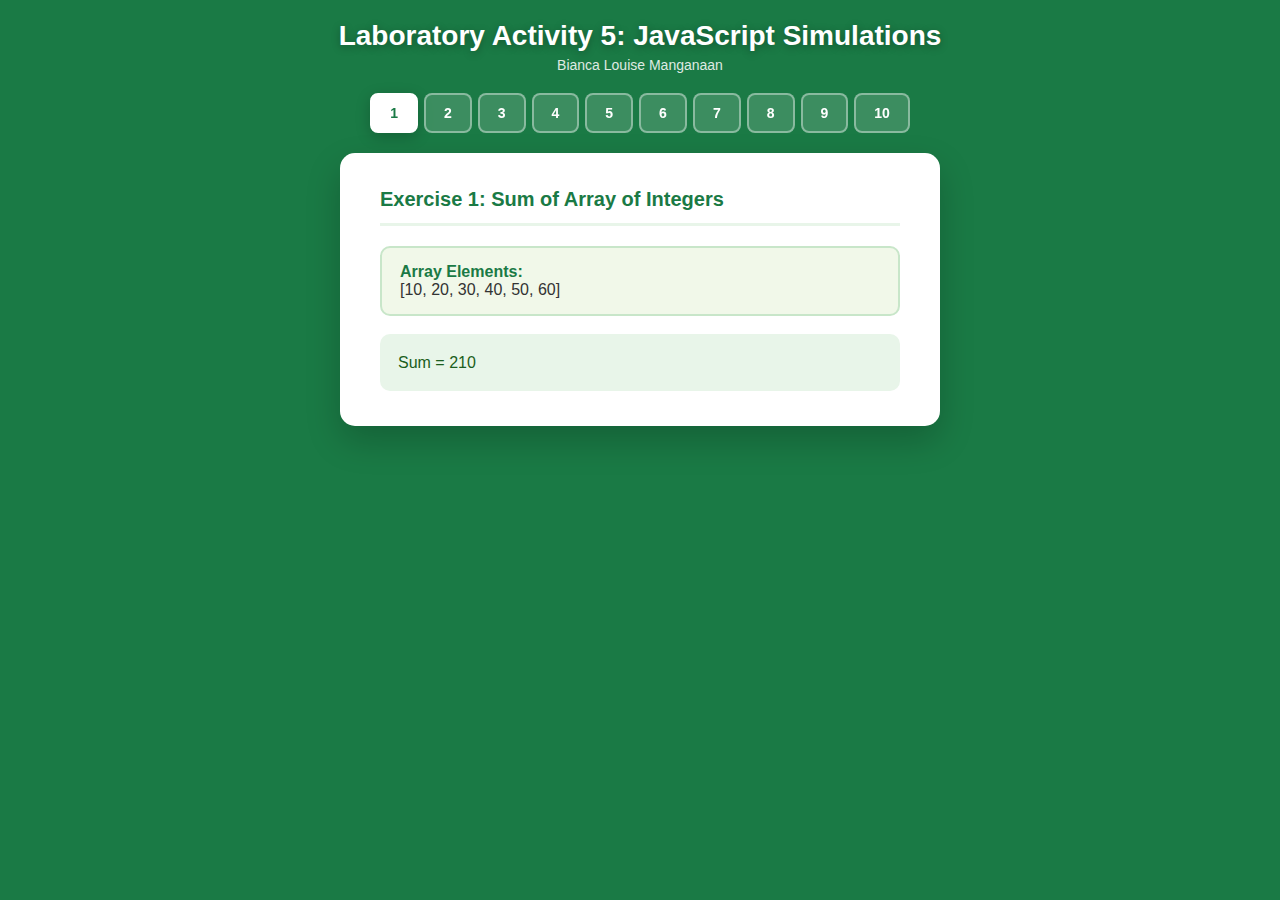
<file: index.html>
<!DOCTYPE html>
<html lang="en">
<head>
    <meta charset="UTF-8">
    <meta name="viewport" content="width=device-width, initial-scale=1.0">
    <title>Lab 5</title>
    <link rel="stylesheet" href="style.css">
    
</head>
<body>

    <div class="main-header">
        <h1>Laboratory Activity 5: JavaScript Simulations</h1>
        <p>Bianca Louise Manganaan</p>
    </div>


    <div class="tabs">
        <div class="tab-btn active" onclick="showTab(1)">1</div>
        <div class="tab-btn" onclick="showTab(2)">2</div>
        <div class="tab-btn" onclick="showTab(3)">3</div>
        <div class="tab-btn" onclick="showTab(4)">4</div>
        <div class="tab-btn" onclick="showTab(5)">5</div>
        <div class="tab-btn" onclick="showTab(6)">6</div>
        <div class="tab-btn" onclick="showTab(7)">7</div>
        <div class="tab-btn" onclick="showTab(8)">8</div>
        <div class="tab-btn" onclick="showTab(9)">9</div>
        <div class="tab-btn" onclick="showTab(10)">10</div>
    </div>

    <!-- ==================== EXERCISE 1 ==================== -->
    <div class="tab-content active" id="tab1">
        <div class="container">
            <h2>Exercise 1: Sum of Array of Integers</h2>
            <div class="array-display">
                <p><strong>Array Elements:</strong></p>
                <p id="arrayElements"></p>
            </div>
            <div class="result-box">
                <p>Sum = <span id="sumResult"></span></p>
            </div>
        </div>
    </div>

    <!-- ==================== EXERCISE 2 ==================== -->
    <div class="tab-content" id="tab2">
        <div class="container">
            <h2>Exercise 2: Leap Year Checker</h2>
            <label>Enter a year:</label>
            <input type="number" id="yearInput" value="2024">
            <button onclick="leapYear()">Check</button>
        </div>
    </div>

    <!-- ==================== EXERCISE 3 ==================== -->
    <div class="tab-content" id="tab3">
        <div class="container">
            <h2>Exercise 3: Odd or Even (0 to 15)</h2>
            <div id="oddEvenResult"></div>
        </div>
    </div>

    <!-- ==================== EXERCISE 4 ==================== -->
    <div class="tab-content" id="tab4">
        <div class="container">
            <h2>Exercise 4: Multiplication & Division</h2>
            <label>Enter First Number:</label>
            <input type="number" id="num1">
            <label>Enter Second Number:</label>
            <input type="number" id="num2">
            <div class="btn-group">
                <button onclick="multiplyBy()">Multiply</button>
                <button class="btn-secondary" onclick="divideBy()">Divide</button>
            </div>
            <div class="result-box" id="multDivResult"></div>
        </div>
    </div>

    <!-- ==================== EXERCISE 5 ==================== -->
    <div class="tab-content" id="tab5">
        <div class="container">
            <h2>Exercise 5: Temperature Converter</h2>
            <div class="section-box">
                <h3>Fahrenheit to Celsius</h3>
                <label>Fahrenheit:</label>
                <input type="number" id="Far">
                <button onclick="FartoCen()">Convert to Celsius</button>
                <p class="result-text" id="celResult"></p>
            </div>
            <div class="section-box">
                <h3>Celsius to Fahrenheit</h3>
                <label>Celsius:</label>
                <input type="number" id="Cen">
                <button onclick="CentoFar()">Convert to Fahrenheit</button>
                <p class="result-text" id="farResult"></p>
            </div>
        </div>
    </div>

    <!-- ==================== EXERCISE 6 ==================== -->
    <div class="tab-content" id="tab6">
        <div class="container">
            <h2>Exercise 6: Reverse a Number</h2>
            <label>Enter a Number:</label>
            <input type="number" id="revNum">
            <button onclick="rev_num()">Reverse</button>
            <div class="result-box" id="revResult"></div>
        </div>
    </div>

    <!-- ==================== EXERCISE 7 ==================== -->
    <div class="tab-content" id="tab7">
        <div class="container">
            <h2>Exercise 7: Palindrome Checker</h2>
            <label>Enter a String:</label>
            <input type="text" id="palStr">
            <button onclick="myFunction()">Check</button>
            <div class="result-box" id="palResult"></div>
        </div>
    </div>

    <!-- ==================== EXERCISE 8 ==================== -->
    <div class="tab-content" id="tab8">
        <div class="container">
            <h2>Exercise 8: First Character Uppercase Check</h2>
            <div id="upperResult"></div>
        </div>
    </div>

    <!-- ==================== EXERCISE 9 ==================== -->
    <div class="tab-content" id="tab9">
        <div class="container">
            <h2>Exercise 9: Set Background Color of Paragraph</h2>
            <p id="para9">This is a sample paragraph. Click the buttons below to change its background color.</p>
            <div class="color-btn-group">
                <button class="color-btn c-red" onclick="set_background('red')">Red</button>
                <button class="color-btn c-green" onclick="set_background('green')">Green</button>
                <button class="color-btn c-blue" onclick="set_background('blue')">Blue</button>
                <button class="color-btn c-yellow" onclick="set_background('yellow')">Yellow</button>
            </div>
        </div>
    </div>

    <!-- ==================== EXERCISE 10 ==================== -->
    <div class="tab-content" id="tab10">
        <div class="container">
            <h2>Exercise 10: Mobile Number Validation</h2>
            <label>Enter Mobile Number:</label>
            <input type="text" id="mobileNo" placeholder="e.g. 09171234567">
            <button onclick="MobileNoValidation()">Validate</button>
            <div class="result-box" id="mobileResult"></div>
        </div>
    </div>

    <!-- ==================== SCRIPTS ==================== -->
    <script>
        // ===== TABS =====
        function showTab(num) {
            var contents = document.querySelectorAll('.tab-content');
            var btns = document.querySelectorAll('.tab-btn');

            for (var i = 0; i < contents.length; i++) {
                contents[i].classList.remove('active');
                btns[i].classList.remove('active');
            }

            document.getElementById('tab' + num).classList.add('active');
            btns[num - 1].classList.add('active');
        }

        // ===== EXERCISE 1: Sum of Array =====
        var array = [10, 20, 30, 40, 50, 60];

        document.getElementById("arrayElements").innerHTML = "[" + array.join(", ") + "]";

        var sum = 0;
        for (var i = 0; i < array.length; i++) {
            sum = sum + array[i];
        }

        document.getElementById("sumResult").innerHTML = sum;

        console.log("Array: " + array);
        console.log("Sum of array elements: " + sum);

        // ===== EXERCISE 2: Leap Year =====
        function leapYear() {
            var year = parseInt(document.getElementById("yearInput").value);

            if ((year % 4 == 0 && year % 100 != 0) || (year % 400 == 0)) {
                alert(year + " is a Leap Year.");
            } else {
                alert(year + " is not a Leap Year.");
            }
        }

        // ===== EXERCISE 3: Odd or Even =====
        var oddEvenOutput = "";
        for (var i = 0; i <= 15; i++) {
            if (i % 2 == 0) {
                oddEvenOutput += '<div class="item even-item">' + i + ' is Even</div>';
            } else {
                oddEvenOutput += '<div class="item odd-item">' + i + ' is Odd</div>';
            }
        }
        document.getElementById("oddEvenResult").innerHTML = oddEvenOutput;

        // ===== EXERCISE 4: Multiply & Divide =====
        function multiplyBy() {
            var num1 = parseFloat(document.getElementById("num1").value);
            var num2 = parseFloat(document.getElementById("num2").value);
            var result = num1 * num2;
            document.getElementById("multDivResult").innerHTML = num1 + " × " + num2 + " = <b>" + result + "</b>";
        }

        function divideBy() {
            var num1 = parseFloat(document.getElementById("num1").value);
            var num2 = parseFloat(document.getElementById("num2").value);
            if (num2 == 0) {
                document.getElementById("multDivResult").innerHTML = "Cannot divide by zero!";
            } else {
                var result = num1 / num2;
                document.getElementById("multDivResult").innerHTML = num1 + " ÷ " + num2 + " = <b>" + result + "</b>";
            }
        }

        // ===== EXERCISE 5: Temperature Converter =====
        function FartoCen() {
            var far = parseFloat(document.getElementById("Far").value);
            var cel = (far - 32) * 5 / 9;
            document.getElementById("celResult").innerHTML = far + "°F = " + cel.toFixed(2) + "°C";
        }

        function CentoFar() {
            var cen = parseFloat(document.getElementById("Cen").value);
            var far = (cen * 9 / 5) + 32;
            document.getElementById("farResult").innerHTML = cen + "°C = " + far.toFixed(2) + "°F";
        }

        // ===== EXERCISE 6: Reverse Number =====
        function rev_num() {
            var num = document.getElementById("revNum").value;
            var reversed = "";

            for (var i = num.length - 1; i >= 0; i--) {
                reversed += num[i];
            }

            document.getElementById("revResult").innerHTML =
                "Original Number: <b>" + num + "</b><br>Reversed Number: <b>" + reversed + "</b>";
        }

        // ===== EXERCISE 7: Palindrome =====
        function checkPalindrome(str) {
            var reversed = str.split("").reverse().join("");
            if (str == reversed) {
                return true;
            } else {
                return false;
            }
        }

        function myFunction() {
            var str = document.getElementById("palStr").value;
            var result = checkPalindrome(str);

            if (result) {
                document.getElementById("palResult").innerHTML = '"' + str + '" is a Palindrome.';
            } else {
                document.getElementById("palResult").innerHTML = '"' + str + '" is not a Palindrome.';
            }
        }

        // ===== EXERCISE 8: Uppercase Check =====
        function upper_case(str) {
            var firstChar = str.charAt(0);
            if (firstChar == firstChar.toUpperCase() && firstChar != firstChar.toLowerCase()) {
                return '<div class="check-upper is-upper"> "' + str + '": First character is Uppercase.</div>';
            } else {
                return '<div class="check-upper not-upper"> "' + str + '": First character is not Uppercase.</div>';
            }
        }

        var upperOutput = "";
        upperOutput += upper_case("Bianca");
        upperOutput += upper_case("javascript");
        upperOutput += upper_case("Milktea");
        upperOutput += upper_case("dlsu");
        document.getElementById("upperResult").innerHTML = upperOutput;

        // ===== EXERCISE 9: Background Color =====
        function set_background(color) {
            var para = document.getElementById("para9");
            para.style.backgroundColor = color;
            if (color == "yellow") {
                para.style.color = "#333";
            } else {
                para.style.color = "#fff";
            }
        }

        // ===== EXERCISE 10: Mobile Validation =====
        function MobileNoValidation() {
            var mobileNo = document.getElementById("mobileNo").value;
            var pattern = /^[0-9]{11}$/;
            var resultEl = document.getElementById("mobileResult");

            if (pattern.test(mobileNo)) {
                resultEl.innerHTML = mobileNo + " is a valid Mobile Number.";
                resultEl.className = "result-box valid-msg";
            } else {
                resultEl.innerHTML = mobileNo + " is not a valid Mobile Number. Please enter an 11-digit number.";
                resultEl.className = "result-box invalid-msg";
            }
        }
    </script>

</body>
</html>
</file>
<file: style.css>
* {
            margin: 0;
            padding: 0;
            box-sizing: border-box;
        }

        body {
            font-family: 'Segoe UI', Tahoma, Geneva, Verdana, sans-serif;
            background: #1a7a45;
            min-height: 100vh;
            padding: 20px;
        }

        .main-header {
            text-align: center;
            color: #fff;
            margin-bottom: 20px;
        }

        .main-header h1 {
            font-size: 28px;
            text-shadow: 0 2px 8px rgba(0,0,0,0.3);
        }

        .main-header p {
            font-size: 14px;
            opacity: 0.85;
            margin-top: 5px;
        }

        /* ===== TABS ===== */
        .tabs {
            display: flex;
            flex-wrap: wrap;
            gap: 6px;
            justify-content: center;
            max-width: 900px;
            margin: 0 auto 20px;
        }

        .tab-btn {
            padding: 10px 18px;
            border: 2px solid rgba(255,255,255,0.4);
            background: rgba(255,255,255,0.15);
            color: #fff;
            border-radius: 8px;
            cursor: pointer;
            font-size: 14px;
            font-weight: 600;
            transition: all 0.3s;
            backdrop-filter: blur(5px);
        }

        .tab-btn:hover {
            background: rgba(255,255,255,0.3);
            border-color: rgba(255,255,255,0.7);
        }

        .tab-btn.active {
            background: #fff;
            color: #1a7a45;
            border-color: #fff;
            box-shadow: 0 4px 15px rgba(0,0,0,0.2);
        }

        /* ===== CONTENT ===== */
        .tab-content {
            display: none;
            max-width: 600px;
            margin: 0 auto;
        }

        .tab-content.active {
            display: block;
        }

        .container {
            background: #fff;
            padding: 35px 40px;
            border-radius: 15px;
            box-shadow: 0 15px 35px rgba(0,0,0,0.2);
        }

        .container h2 {
            color: #1a7a45;
            font-size: 20px;
            margin-bottom: 20px;
            padding-bottom: 12px;
            border-bottom: 3px solid #e8f5e9;
        }

        /* ===== FORM ELEMENTS ===== */
        label {
            font-size: 14px;
            color: #555;
            font-weight: 600;
            display: block;
            margin-bottom: 6px;
        }

        input[type="number"],
        input[type="text"] {
            width: 100%;
            padding: 11px 15px;
            border: 2px solid #c8e6c9;
            border-radius: 8px;
            font-size: 15px;
            outline: none;
            transition: border-color 0.3s, box-shadow 0.3s;
            margin-bottom: 14px;
        }

        input[type="number"]:focus,
        input[type="text"]:focus {
            border-color: #2ecc71;
            box-shadow: 0 0 0 3px rgba(46,204,113,0.15);
        }

        button, .btn {
            background: linear-gradient(135deg, #1a7a45, #2ecc71);
            color: #fff;
            border: none;
            padding: 11px 26px;
            font-size: 15px;
            font-weight: 600;
            border-radius: 8px;
            cursor: pointer;
            transition: transform 0.2s, box-shadow 0.2s;
        }

        button:hover, .btn:hover {
            transform: translateY(-2px);
            box-shadow: 0 5px 15px rgba(26,122,69,0.35);
        }

        /* ===== RESULTS ===== */
        .result-box {
            margin-top: 18px;
            padding: 15px 18px;
            background: #e8f5e9;
            border-radius: 10px;
            font-size: 16px;
            color: #1b5e20;
            line-height: 1.7;
            min-height: 24px;
            word-break: break-word;
        }

        .array-display {
            background: #f1f8e9;
            padding: 15px 18px;
            border-radius: 10px;
            margin-bottom: 15px;
            border: 2px solid #c8e6c9;
            font-size: 16px;
            color: #333;
        }

        .array-display strong {
            color: #1a7a45;
        }

        /* ===== EXERCISE 3 ITEMS ===== */
        .item {
            padding: 8px 15px;
            margin: 4px 0;
            border-radius: 6px;
            font-size: 15px;
            font-weight: 500;
        }

        .even-item {
            background: #e8f5e9;
            color: #1b5e20;
            border-left: 4px solid #2ecc71;
        }

        .odd-item {
            background: #f1f8e9;
            color: #33691e;
            border-left: 4px solid #8bc34a;
        }

        /* ===== EXERCISE 4 & 5 BTN GROUP ===== */
        .btn-group {
            display: flex;
            gap: 10px;
            margin-top: 5px;
        }

        .btn-group button {
            flex: 1;
        }

        .btn-secondary {
            background: linear-gradient(135deg, #43a047, #66bb6a);
        }

        /* ===== EXERCISE 5 SECTIONS ===== */
        .section-box {
            background: #f9fdf9;
            padding: 18px;
            border-radius: 10px;
            margin-bottom: 15px;
            border: 2px solid #c8e6c9;
        }

        .section-box h3 {
            color: #2e7d32;
            font-size: 15px;
            margin-bottom: 12px;
        }

        .section-box .result-text {
            margin-top: 10px;
            font-size: 15px;
            font-weight: 600;
            color: #1b5e20;
        }

        /* ===== EXERCISE 8 ===== */
        .check-upper {
            padding: 10px 15px;
            margin: 6px 0;
            border-radius: 8px;
            font-size: 15px;
            font-weight: 500;
            text-align: left;
        }

        .is-upper {
            background: #e8f5e9;
            color: #1b5e20;

        }

        .not-upper {
            background: #fce4ec;
            color: #c62828;

        }

        /* ===== EXERCISE 9  ===== */
        .color-btn-group {
            display: flex;
            gap: 8px;
            justify-content: center;
            flex-wrap: wrap;
            margin-top: 15px;
        }

        .color-btn {
            padding: 10px 22px;
            border: none;
            border-radius: 8px;
            font-size: 14px;
            font-weight: 700;
            cursor: pointer;
            color: #fff;
            transition: transform 0.2s, box-shadow 0.2s;
        }

        .color-btn:hover {
            transform: translateY(-2px);
            box-shadow: 0 4px 12px rgba(0,0,0,0.25);
        }

        .color-btn.c-red { background: #e53935; }
        .color-btn.c-green { background: #43a047; }
        .color-btn.c-blue { background: #1e88e5; }
        .color-btn.c-yellow { background: #f9a825; color: #333; }

        #para9 {
            padding: 22px;
            border-radius: 10px;
            font-size: 16px;
            line-height: 1.6;
            background: #f5f5f5;
            border: 2px solid #e0e0e0;
            transition: background-color 0.4s ease, color 0.4s ease;
            margin-bottom: 5px;
        }

        /* ===== EXERCISE 10 ===== */
        .valid-msg {
            background: #e8f5e9;
            color: #2e7d32;
            border-left: 5px solid #43a047;
        }

        .invalid-msg {
            background: #fce4ec;
            color: #c62828;
            border-left: 5px solid #e53935;
        }


        @media (max-width: 600px) {
            .tabs { gap: 4px; }
            .tab-btn { padding: 8px 12px; font-size: 12px; }
            .container { padding: 25px 20px; }
            .btn-group { flex-direction: column; }
        }
</file>
